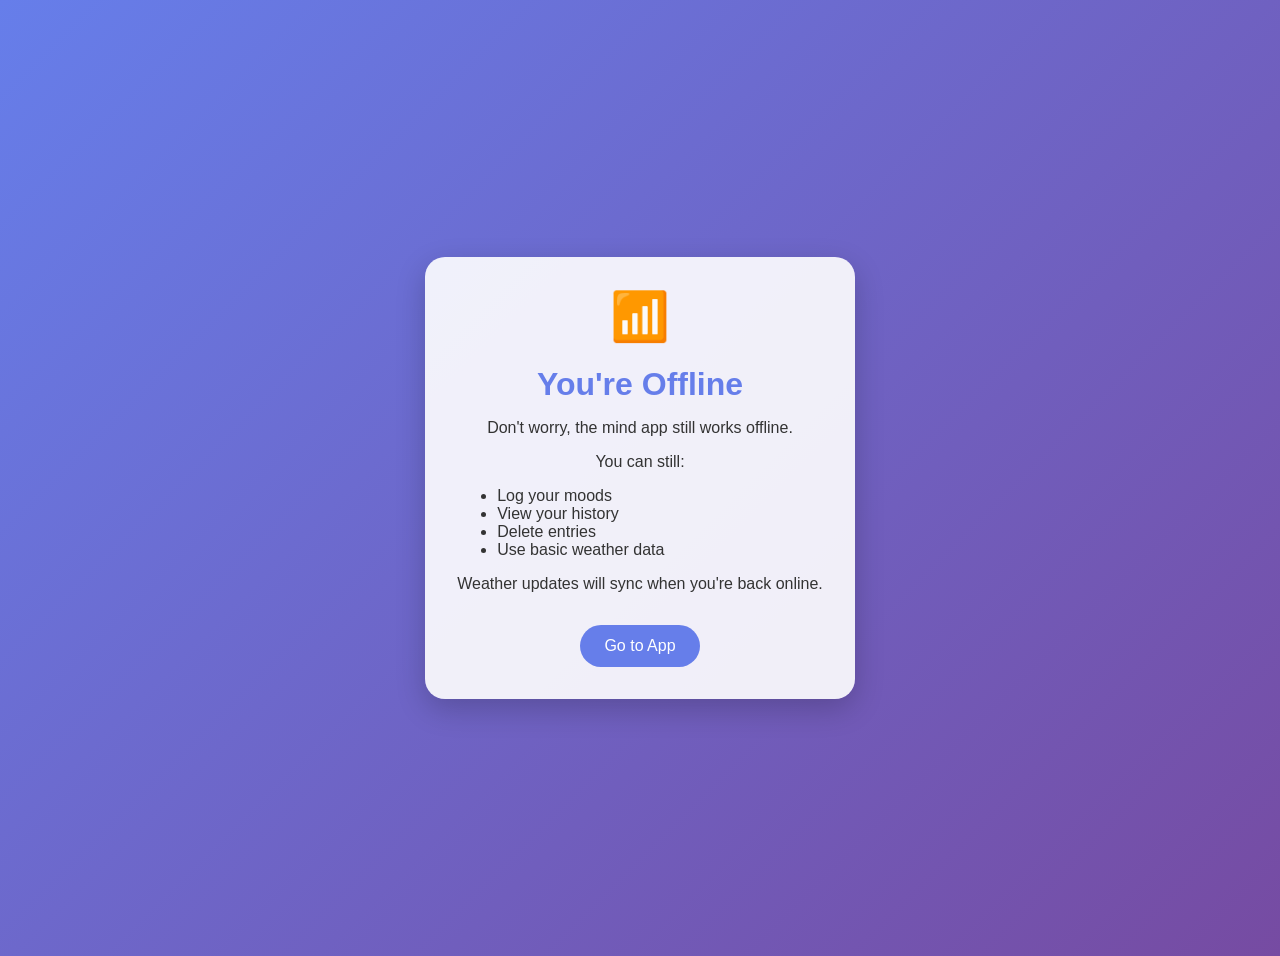
<file: ci609/offline.html>
<!DOCTYPE html>
<html lang="en">
<head>
    <meta charset="UTF-8">
    <meta name="viewport" content="width=device-width, initial-scale=1.0">
    <title>Mind App assignment - Offline page</title>
    <style>
        body {
            font-family: -apple-system, BlinkMacSystemFont, 'Segoe UI', Roboto, sans-serif;
            background: linear-gradient(135deg, #667eea 0%, #764ba2 100%);
            color: white;
            height: 100vh;
            display: flex;
            flex-direction: column;
            align-items: center;
            justify-content: center;
            text-align: center;
            padding: 20px;
        }
        
        .offline-container {
            background: rgba(255, 255, 255, 0.9);
            color: #333;
            padding: 2rem;
            border-radius: 20px;
            max-width: 400px;
            box-shadow: 0 10px 30px rgba(0,0,0,0.2);
        }
        
        h1 {
            color: #667eea;
            margin-bottom: 1rem;
        }
        
        .emoji {
            font-size: 3rem;
            margin-bottom: 1rem;
        }
        
        button {
            background: #667eea;
            color: white;
            border: none;
            padding: 0.75rem 1.5rem;
            border-radius: 25px;
            font-size: 1rem;
            cursor: pointer;
            margin-top: 1rem;
            transition: background 0.3s ease;
        }
        
        button:hover {
            background: #5a6fd8;
        }
    </style>
</head>
<body>
    <div class="offline-container">
        <div class="emoji">📶</div>
        <h1>You're Offline</h1>
        <p>Don't worry, the mind app still works offline.</p>
        <p>You can still:</p>
        <ul style="text-align: left; margin: 1rem 0;">
            <li>Log your moods</li>
            <li>View your history</li>
            <li>Delete entries</li>
            <li>Use basic weather data</li>
        </ul>
        <p>Weather updates will sync when you're back online.</p>
        
        <button onclick="window.location.href='./index.html'">Go to App</button>
    </div>
</body>
</html>
</file>
